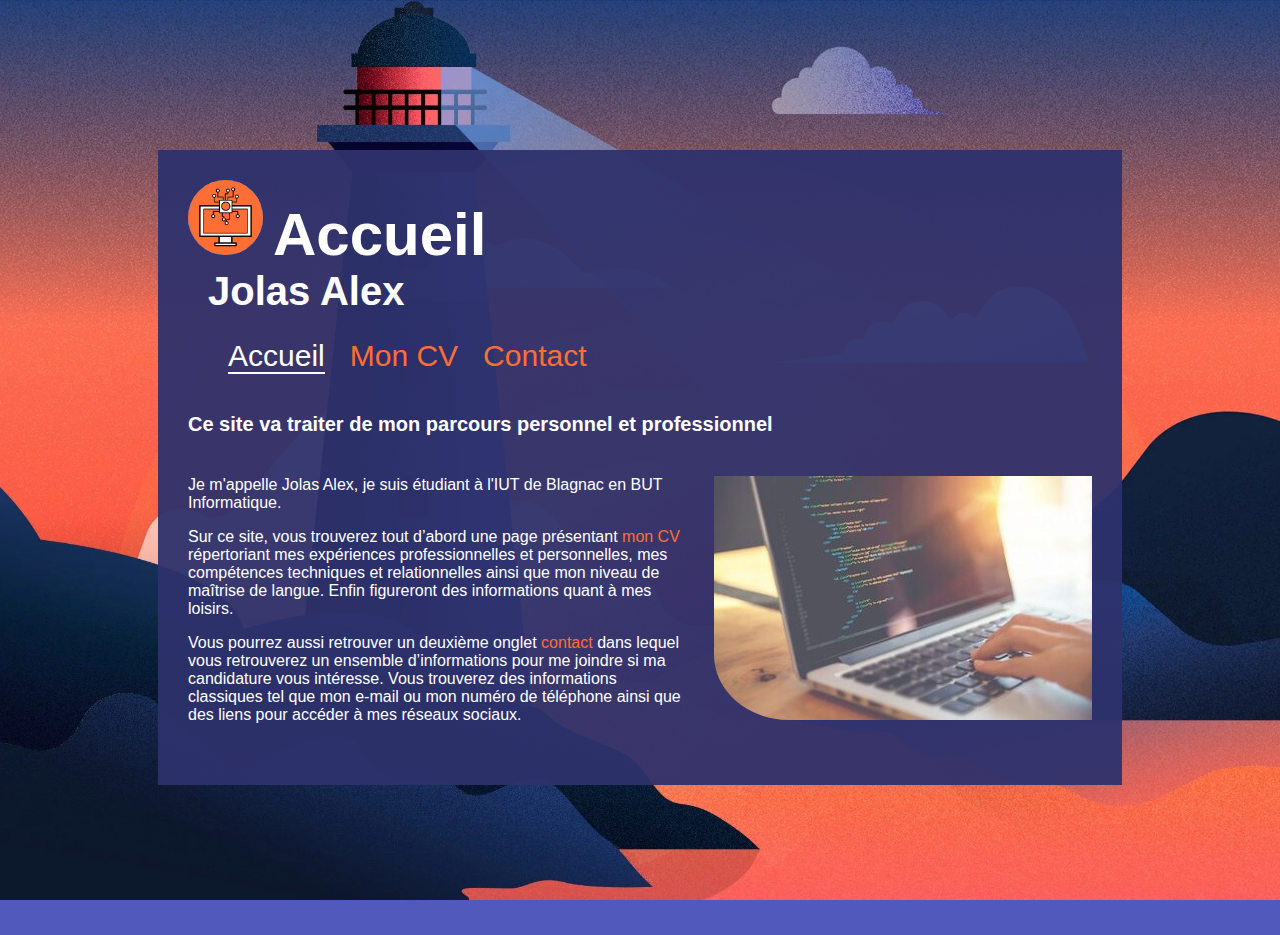
<file: index.html>
<!DOCTYPE html>
<html lang="fr">
    <head>
        <meta charset="utf-8" />
        <link rel="stylesheet" href="Jolas_Alex-Style.css" />
        <title>Accueil - Site CV Jolas Alex</title>
    </head>
    
    <body>
        <div id="page">
            <header>
                <div id="titre_principal">
                    <div id="logo">
                        <img src="logo.webp" alt="Logo site"/>
                        <h1>Accueil</h1>    
                    </div>
                    <h2>Jolas Alex</h2>
                </div>
                
                <nav>
                    <ul>
                        <li>
                            <span id='page_select'>Accueil</span></li>
                        <li><a href="moncv.html">Mon CV</a></li>
                        <li><a href="contact.html">Contact</a></li>
                    </ul>
                </nav>
            </header>
            
            <div id="banniere_image">
                <div id="banniere_description">
                    Ce site va traiter de mon parcours personnel et professionnel
                </div>
            </div>
        
            <div id="content">
                    <img src="photo_illustration.jpg" alt="Photo d'illustration" class="photo_droite">
                    <p>Je m'appelle Jolas Alex, je suis étudiant à l'IUT de Blagnac en BUT Informatique.</p>
                    <p>Sur ce site, vous trouverez tout d’abord une page présentant <a href="moncv.html" class="lien">mon CV</a> répertoriant mes 
                        expériences professionnelles et personnelles, mes compétences techniques et relationnelles 
                        ainsi que mon niveau de maîtrise de langue. Enfin figureront des informations quant à mes loisirs.</p>
                    <p>Vous pourrez aussi retrouver un deuxième onglet <a href="contact.html" class="lien">contact</a> dans lequel vous retrouverez un ensemble
                         d’informations pour me joindre si ma candidature vous intéresse. Vous trouverez des informations
                          classiques tel que mon e-mail ou mon numéro de téléphone ainsi que des liens pour accéder à mes réseaux sociaux. </p>
            </div>
        </div>
    </body>
</html>
</file>
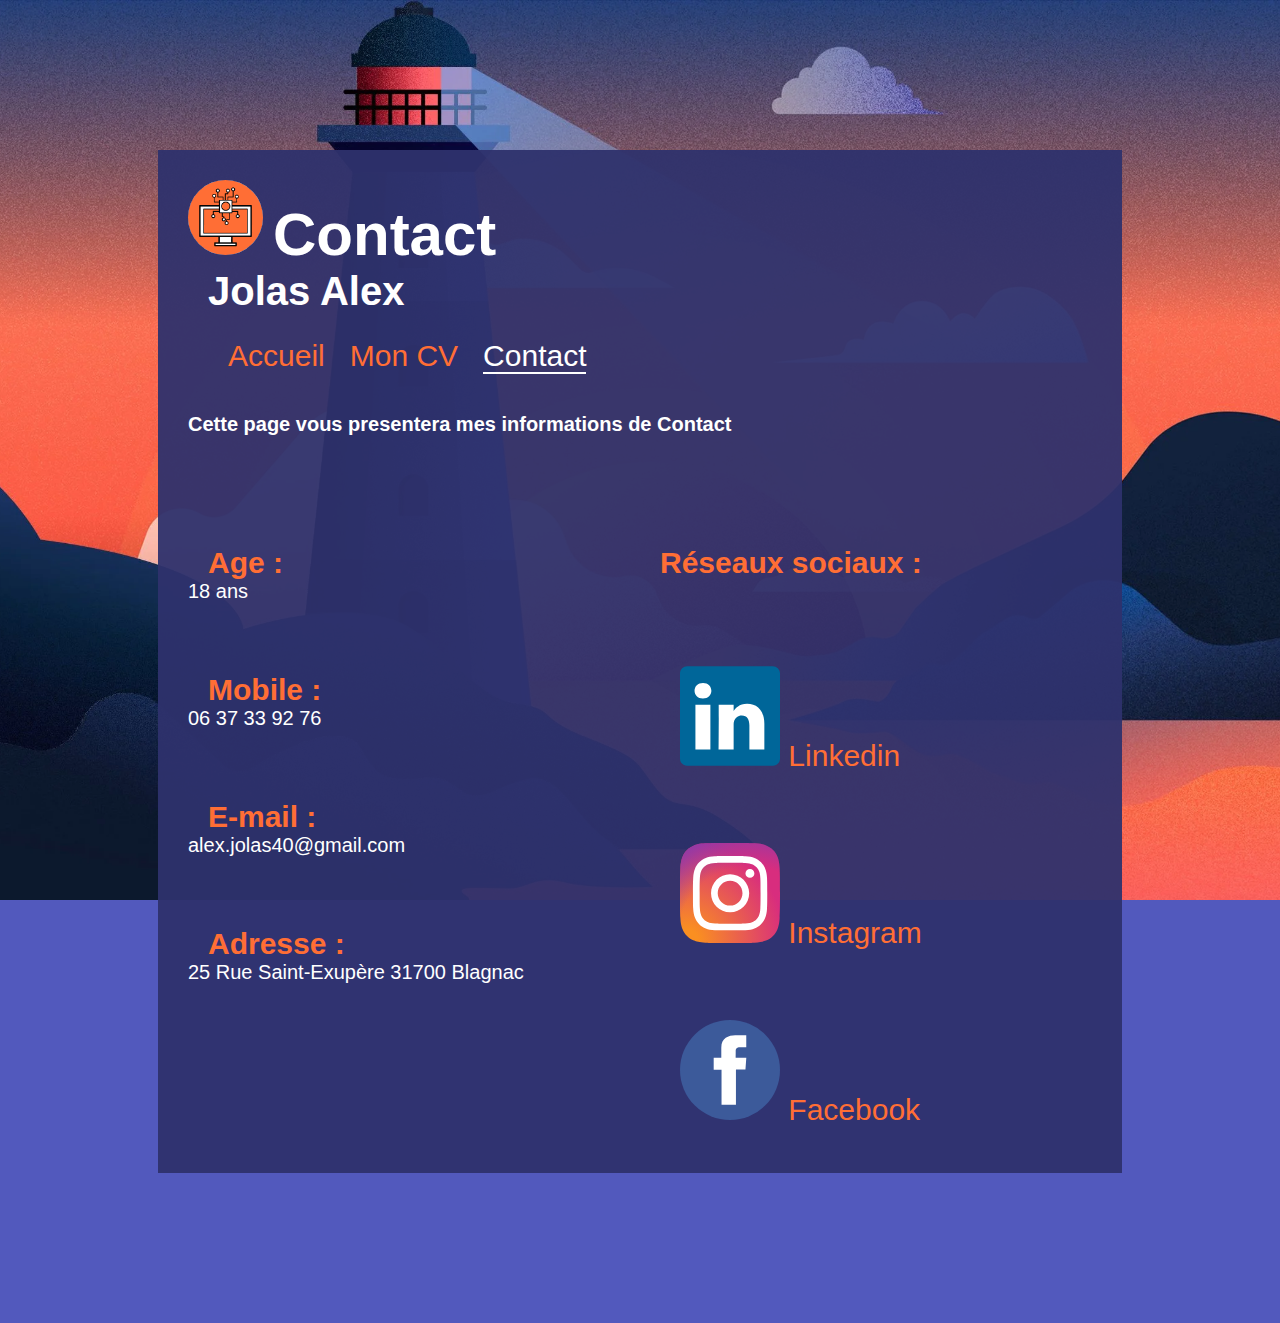
<file: contact.html>
<!DOCTYPE html>
<html lang="fr">
    <head>
        <meta charset="utf-8" />
        <link rel="stylesheet" href="Jolas_Alex-Style.css" />
        <title>Contact -  - Site CV Jolas Alex</title>
    </head>
    
    <body>
        <div id="page">
            <header>
                <div id="titre_principal">
                    <div id="logo">
                        <img src="logo.webp" alt="Logo site"/>
                        <h1>Contact</h1>    
                    </div>
                    <h2>Jolas Alex</h2>
                </div>
                
                <nav>
                    <ul>
                        <li><a href="index.html">Accueil</a></li>
                        <li><a href="moncv.html">Mon CV</a></li>
                        <li>
                            <span id='page_select'>
                                Contact
                            </span> 
                        </li>
                    </ul>
                </nav>
            </header>
            
            <div id="banniere_description">
                Cette page vous presentera mes informations de Contact
            </div>
 
            <div id="colonne">
                <div id="gauche">
                    <h3 class="orange">Age :</h3>
                    18 ans
                    <h3 class="orange">Mobile :</h3>
                    06 37 33 92 76
                    <h3 class="orange">E-mail :</h3>
                    alex.jolas40@gmail.com
                    <h3 class="orange">Adresse :</h3>
                    25 Rue Saint-Exupère
                    31700 Blagnac
                </div>
                <div id="droite">
                    <h3 class="orange">Réseaux sociaux :</h3>
                    <ul class="reseaux">
                        <li>
                            <a href="https://fr.linkedin.com/" class="lien" target="_blank">
                                <img src="linkedin_logo.svg" alt="Logo linkedin" class="logo_reseaux">
                            </a>
                            <a href="https://fr.linkedin.com/" class="lien">Linkedin</a>
                        </li>
                        <li>
                            <a href="https://www.instagram.com/jolas_alex/" class="lien" target="_blank">
                                <img src="instagram_logo.svg" alt="Logo instagram" class="logo_reseaux">
                            </a>
                            <a href="https://www.instagram.com/jolas_alex/" class="lien">Instagram</a>
                        </li>
                        <li>
                            <a href="https://www.facebook.com/alex.jolex.39" class="lien" target="_blank">
                                <img src="facebook_logo.svg" alt="Logo facebook" class="logo_reseaux">
                            </a>
                            <a href="https://www.facebook.com/alex.jolex.39" class="lien">Facebook</a>
                        </li>
                    </ul>
                </div>

            </div>
        </div>
    </body>
</html>
</file>
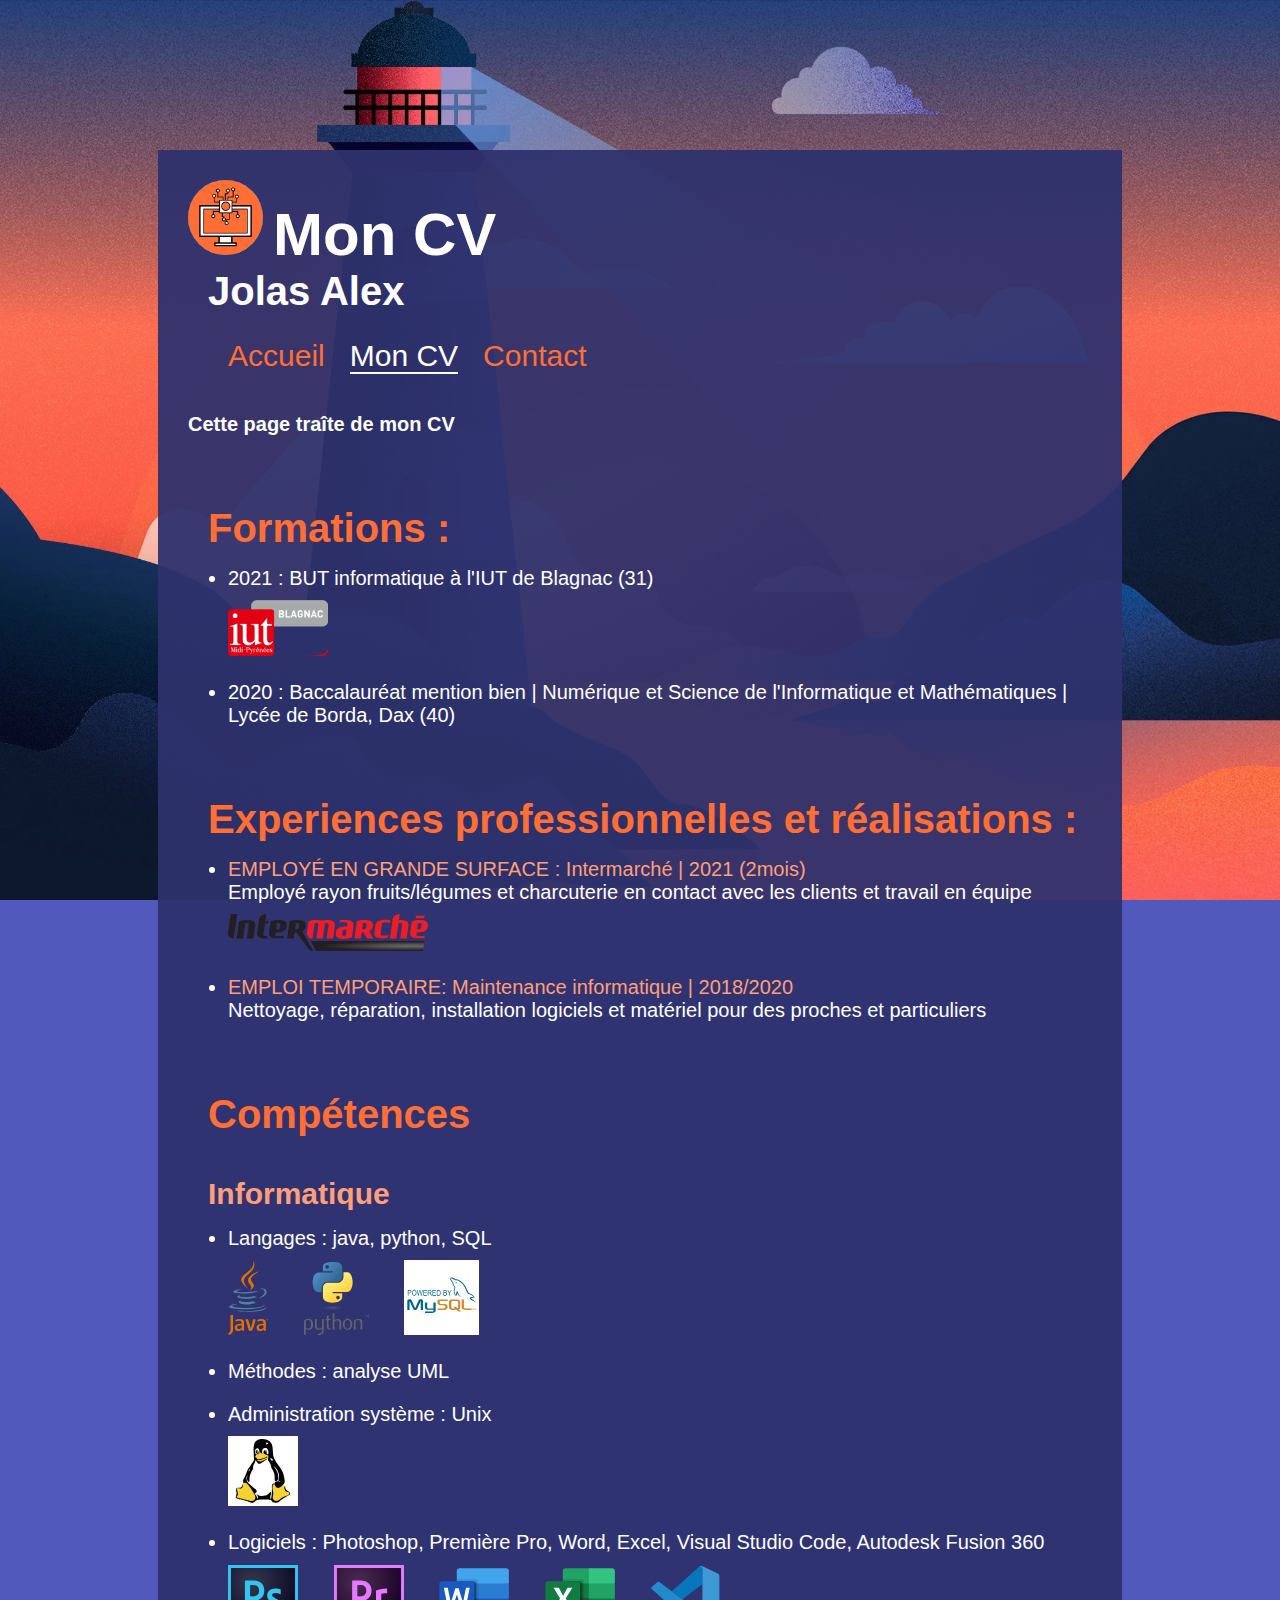
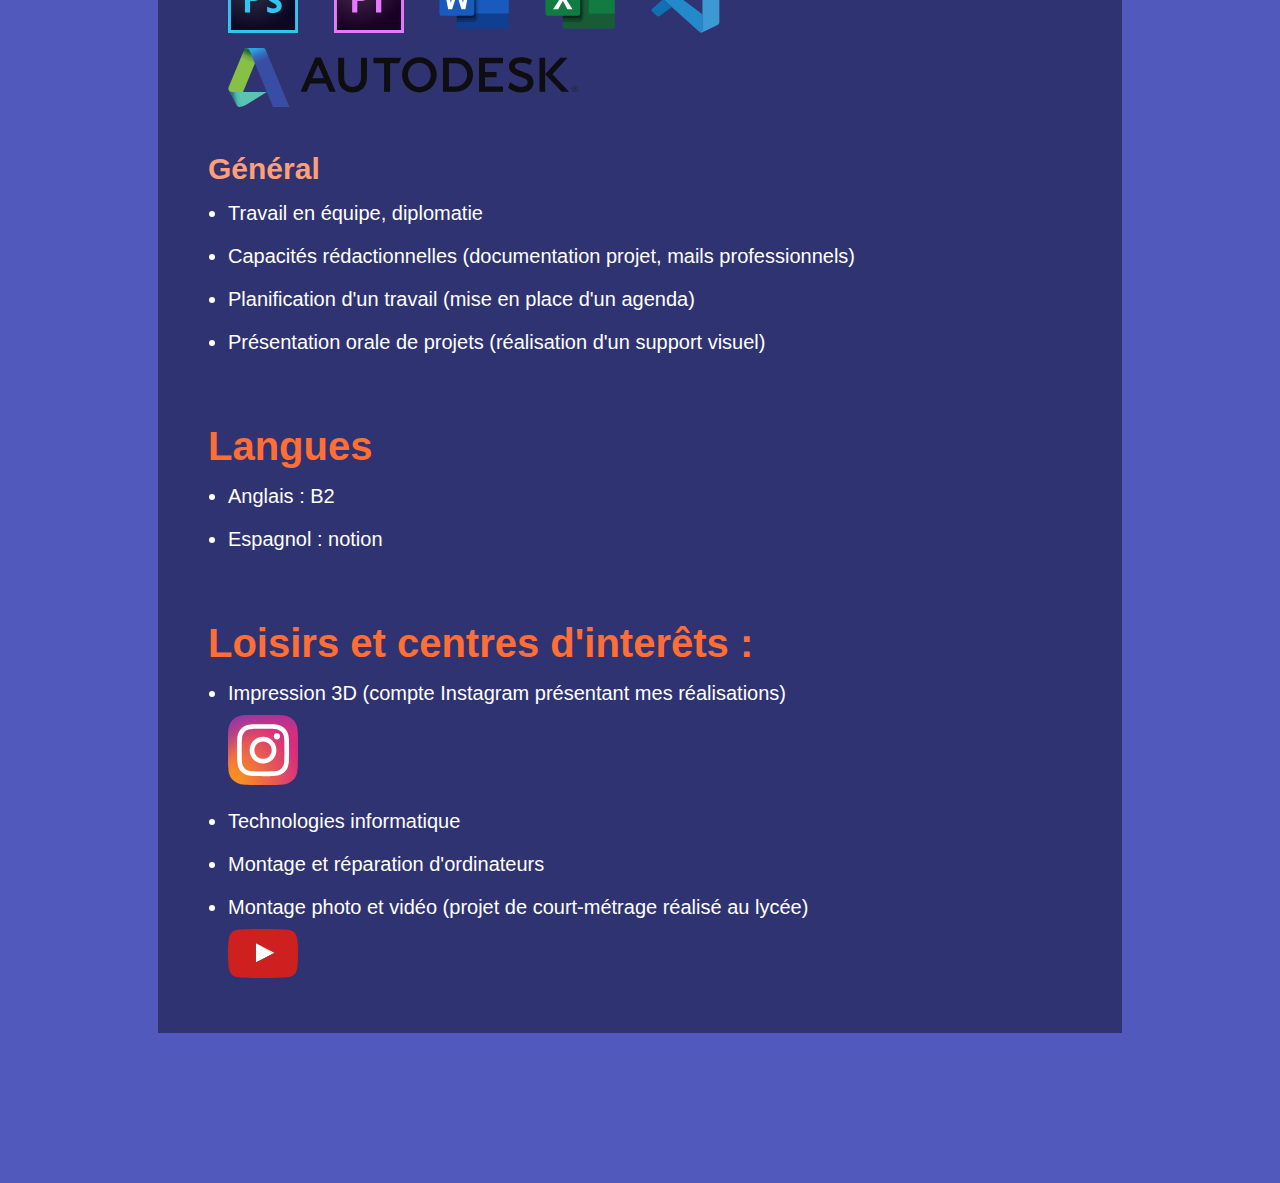
<file: moncv.html>
<!DOCTYPE html>
<html lang="fr">
    <head>
        <meta charset="utf-8" />
        <link rel="stylesheet" href="Jolas_Alex-Style.css" />
        <title>Mon CV - Site CV Jolas Alex</title>
    </head>
    
    <body>
        <div id="page">
            <header>
                <div id="titre_principal">
                    <div id="logo">
                        <img src="logo.webp" alt="Logo site"/>
                        <h1>Mon CV</h1>    
                    </div>
                    <h2>Jolas Alex</h2>
                </div>
                
                <nav>
                    <ul>
                        <li><a href="index.html">Accueil</a></li>
                        <li>
                            <span id='page_select'>
                                Mon CV
                            </span> 
                        </li>
                        <li><a href="contact.html">Contact</a></li>
                    </ul>
                </nav>
            </header>
            

                <div id="banniere_description">
                    Cette page traîte de mon CV 
                </div>
                
                <h2 class="orange">Formations :</h2>
                <ul class="liste">
                    <li>
                        2021 : BUT informatique à l'IUT de Blagnac (31)
                        <br>
                        <a href="https://www.iut-blagnac.fr/fr/" class="lien" target="_blank">
                            <img src="Logo_IUT_Blagnac.png" alt="Logo de l'IUT" width="100" class="clickable">
                        </a>
                    </li>
                    <li>
                        2020 : Baccalauréat mention bien | Numérique et Science de l'Informatique et Mathématiques | Lycée de Borda, Dax (40)
                    </li>
                </ul>
                <h2 class="orange">Experiences professionnelles et réalisations :</h2>
                <ul class="liste">
                    <li>
                        <span class="orange_clair">
                            EMPLOYÉ EN GRANDE SURFACE :
                            Intermarché | 2021 (2mois)
                        </span>
                        <br>
                        Employé rayon fruits/légumes et charcuterie en contact avec les clients et travail en équipe
                        <br>
                        <a href="https://www.intermarche.com/" class="lien" target="_blank">
                            <img src="intermarche_logo.svg" alt="Logo de intermarche" width="200" class="clickable">
                        </a>
                    </li>
                    <li>
                        <span class="orange_clair">
                            EMPLOI TEMPORAIRE:
                            Maintenance informatique | 2018/2020
                        </span>
                        <br>
                        Nettoyage, réparation, installation logiciels et matériel pour des proches et particuliers
                    </li>
                </ul>
                <h2 class="orange">Compétences</h2>
                <h3 class="orange_clair">Informatique</h3>
                <ul class="liste">
                    <li>
                        Langages : java, python, SQL
                        <br>
                        <a href="https://www.java.com/fr/" class="lien" target="_blank">
                            <img src="java_logo.svg" alt="Logo de Java" width="40" class="clickable" >
                        </a>
                        <a href="https://www.python.org/" class="lien" target="_blank">
                            <img src="python_logo.svg" alt="Logo de Python" width="65" class="clickable">
                        </a>
                        <a href="https://sql.sh/" class="lien" target="_blank">
                            <img src="sql_logo.svg" alt="Logo de MySQL" width="75" class="clickable">
                        </a>
                    </li>
                    <li>
                        Méthodes : analyse UML
                    </li>
                    <li>
                        Administration système : Unix
                        <br>
                        <a href="https://fr.wikipedia.org/wiki/Unix" class="lien" target="_blank">
                            <img src="linux_logo.svg" alt="Logo de Linux" width="70" class="clickable">
                        </a>
                    </li>
                    <li>
                        Logiciels : Photoshop, Première Pro, Word, Excel, Visual Studio Code, Autodesk Fusion 360
                        <br>
                        <a href="https://www.adobe.com/fr/products/photoshop.html" class="lien" target="_blank">
                            <img src="photoshop_logo.svg" alt="Logo de Photoshop" width="70" class="clickable">
                        </a>
                        <a href="https://www.adobe.com/fr/products/premiere.html" class="lien" target="_blank">
                            <img src="premiere_logo.svg" alt="Logo de Premiere Pro" width="70" class="clickable">
                        </a>
                        <a href="https://www.microsoft.com/fr-fr/microsoft-365/word" class="lien" target="_blank">
                            <img src="word_logo.svg" alt="Logo de Word" width="70" class="clickable">
                        </a>
                        <a href="https://www.microsoft.com/fr-fr/microsoft-365/excel" class="lien" target="_blank">
                            <img src="excel_logo.svg" alt="Logo de Excel" width="70" class="clickable">
                        </a>
                        <a href="https://code.visualstudio.com/" class="lien" target="_blank">
                            <img src="visual_logo.svg" alt="Logo de Visual Studio Code" width="70" class="clickable">
                        </a>
                        <a href="https://www.autodesk.fr/products/fusion-360/personal" class="lien" target="_blank">
                            <img src="autodesk_logo.svg" alt="Logo de Autodesk Fusion360" width="350" class="clickable">
                        </a>
                    </li>
                </ul>

                <h3 class="orange_clair">Général</h3>
                <ul class="liste">
                    <li>
                        Travail en équipe, diplomatie
                    </li>
                    <li>
                        Capacités rédactionnelles (documentation projet, mails professionnels)
                    </li>
                    <li>
                        Planification d'un travail (mise en place d'un agenda) 
                    </li>
                    <li>
                        Présentation orale de projets (réalisation d'un support visuel)
                    </li>
                </ul>
                <h2 class="orange">Langues</h2>
                <ul class="liste">
                    <li>
                        Anglais : B2
                    </li>
                    <li>
                        Espagnol : notion
                    </li>
                </ul>
                <h2 class="orange">Loisirs et centres d'interêts :</h2>
                <ul class="liste">
                    <li>
                        Impression 3D (compte Instagram présentant mes réalisations)
                        <br>
                        <a href="https://www.instagram.com/jolex3dprinting/" class="lien" target="_blank">
                            <img src="instagram_logo.svg" alt="Logo de Instagram" width="70" class="clickable">
                        </a>
                    </li>
                    <li>
                        Technologies informatique
                    </li>
                    <li>
                        Montage et réparation d'ordinateurs
                    </li>
                    <li>
                        Montage photo et vidéo (projet de court-métrage réalisé au lycée)
                        <br>
                        <a href="https://www.youtube.com/watch?v=SmNL1Jk1sNE" class="lien" target="_blank">
                            <img src="youtube_logo.svg" alt="Logo de YouTube" width="70" class="clickable">
                        </a>
                    </li>
                </ul>
        </div>
    </body>
</html>
</file>
<file: Jolas_Alex-Style.css>
body {
    background-image: url(background.webp);

    background-position: center top;

    background-repeat: no-repeat;
    
    background-attachment: fixed;
    
    background-size: cover;

    background-color: rgb(82, 89, 189);

    font-family: 'Lucida Sans', 'Lucida Sans Regular', 'Lucida Grande', 'Lucida Sans Unicode', Geneva, Verdana, sans-serif;
    }

#page{
    background-color: rgba(46, 50, 109, 0.95);
    margin: 150px;
    color: white;
    padding: 30px;
    min-height: 575px;
}
 
#logo
{
    display: flex;
    flex-direction: row;
    align-items: baseline;
}
#logo img
{
    width: 75px;
    height: 75px;
    border-radius: 50%;
}



h1{
    margin: 0 0 0 10px;
    font-size: 60px
}

h2{
    margin: 0 0 0 20px;
    font-size: 40px
}

h3{
    margin: 40px 0 0 20px;
    font-size: 30px
}

nav{
    margin: 25px 0px 40px 0px;
}

nav ul
{
    list-style-type: none;
    display: flex;
}

nav li
{
    margin-right: 25px;

}

nav a
{
    font-size: 1.3em;
    color: #ff6e35;
    text-decoration: none;
    font-size: 30px
}

nav a:hover
{
    color: rgb(161, 31, 47);
    border-bottom: 2px solid rgb(161, 31, 47);
}

#page_select{
    border-bottom: 2px solid white;
    color: white;
    font-size: 30px
}

.photo_droite{
    float: right;
    border-bottom-left-radius: 75px;
    padding: 0px 0px 10px 0px;
    margin: 0px 0px 0px 20px
}

content{
    text-align: justify;
    font-size: 20px
}

#banniere_description{
    font-size: 20px;
    font-weight: bold;
    margin-bottom: 40px;
}
.lien{
    text-decoration: none;
    color: #ff6e35;
}

.lien:hover{
    color:rgb(161, 31, 47);
}

.orange{
    color: #ff6e35;
    margin-top: 70px;
}

.orange_clair{
    color: #ff9f79;
}


.liste li{
    margin-bottom: 20px;
    font-size: 20px;
}

#colonne{
    display: flex;
    flex-wrap: wrap;
}
#gauche{
    flex: 50%;
    font-size: 20px;
}

#droite{
    flex: 50%;
}
.reseaux{
    list-style-type: none;
}
.reseaux li{
    padding-top: 70px;
    font-size: 30px;
    
}
.logo_reseaux{
    width: 100px;
}
.logo_reseaux:hover{
    filter: brightness(0.7);
}
.clickable{
    padding: 10px 30px 0px 0px;
}
.clickable:hover{
    filter: brightness(0.6);
}
</file>
